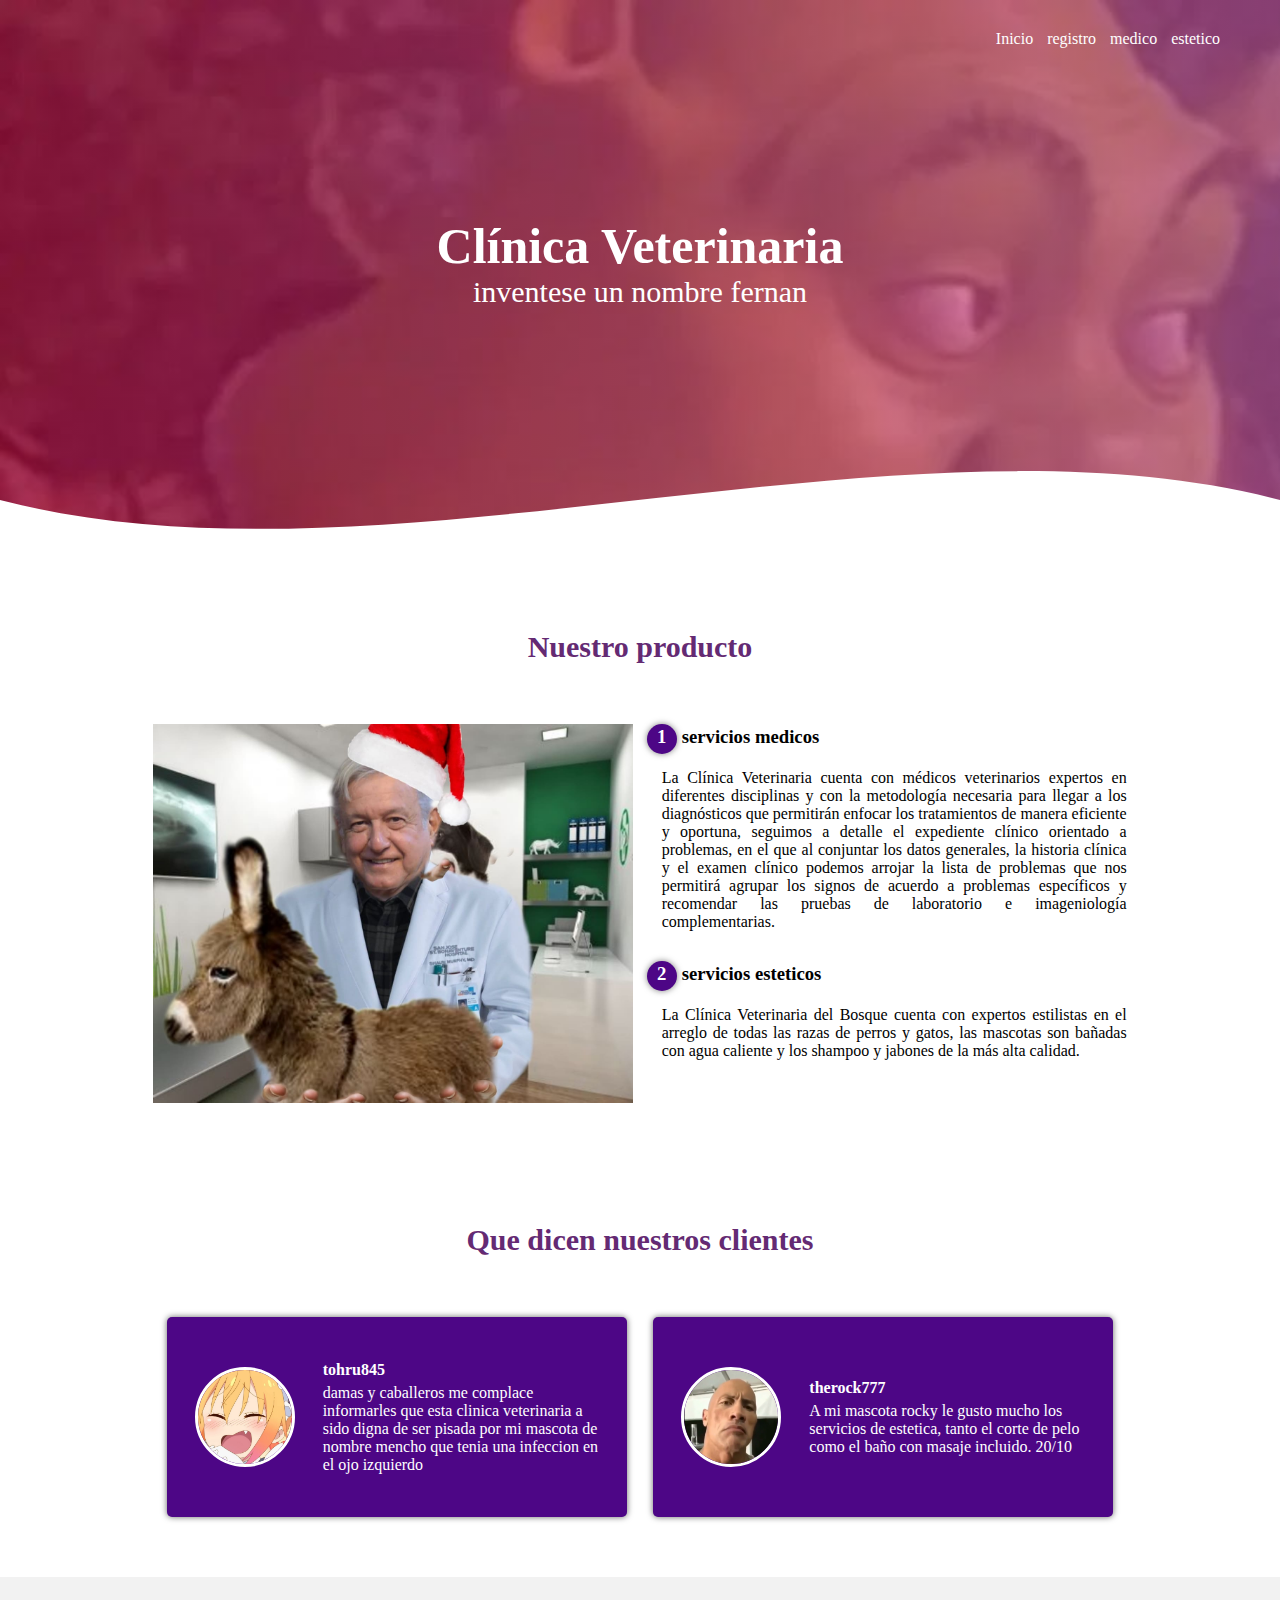
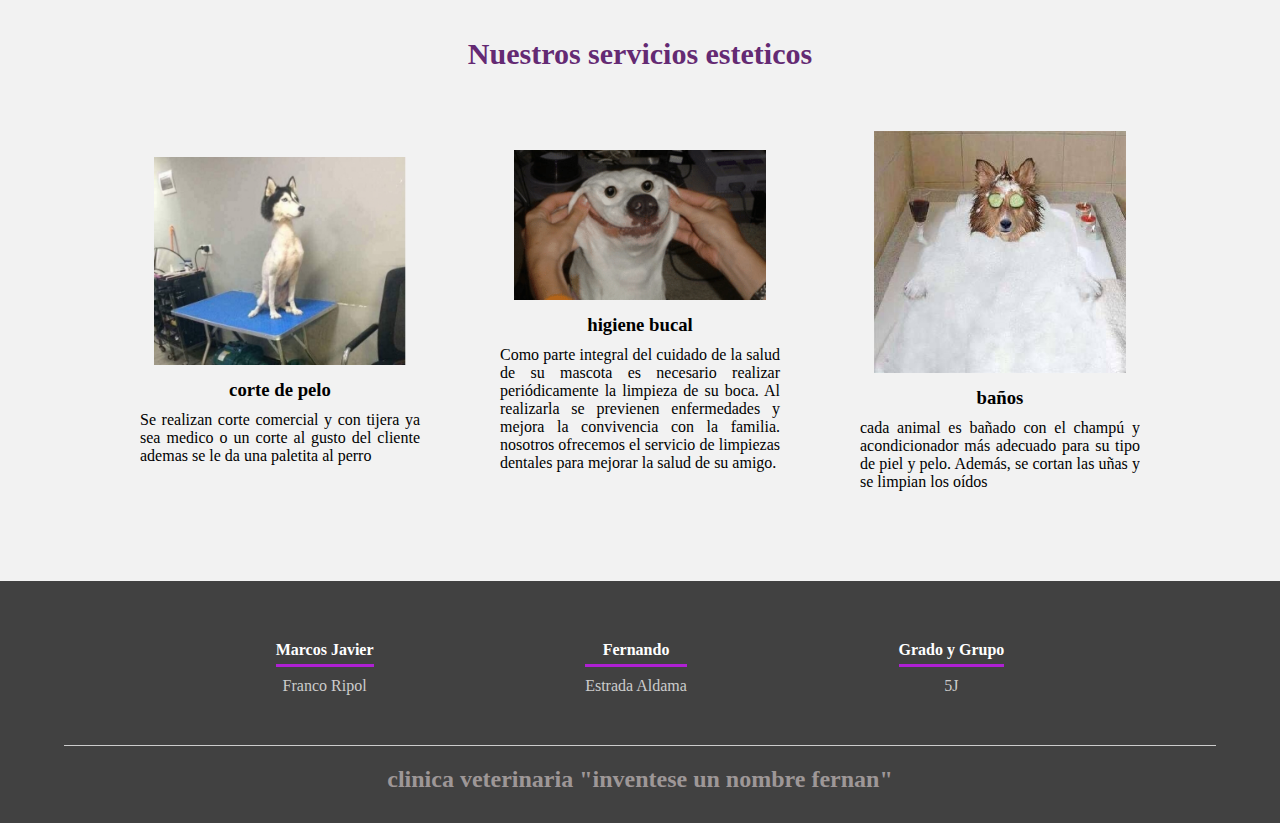
<file: index.html>
<!DOCTYPE html>
<html lang="es">

<head>
    <meta charset="UTF-8">
    <meta name="viewport" content="width=device-width, initial-scale=1.0">
    <meta http-equiv="X-UA-Compatible" content="ie=edge">
    <title>pagina web con base de datos veterinaria</title>
    <link rel="stylesheet" href="css/estilos.css">
</head>

<body>
    <header>
        <nav>
            <a href="index.html">Inicio</a>
            <a href="registro.html">registro</a>
            <a href="medico.html">medico</a>
            <a href="estetico.html">estetico</a>
        </nav>
        <section class="textos-header">
            <h1>Clínica Veterinaria</h1>
            <h2>inventese un nombre fernan</h2>
        </section>
        <div class="wave" style="height: 150px; overflow: hidden;"><svg viewBox="0 0 500 150" preserveAspectRatio="none"
                style="height: 100%; width: 100%;">
                <path d="M0.00,49.98 C150.00,150.00 349.20,-50.00 500.00,49.98 L500.00,150.00 L0.00,150.00 Z"
                    style="stroke: none; fill: #fff;"></path>
            </svg></div>
    </header>
    <main>
        <section class="contenedor sobre-nosotros">
            <h2 class="titulo">Nuestro producto</h2>
            <div class="contenedor-sobre-nosotros">
                <img src="img/h1.jpg" alt="" class="imagen-about-us">
                <div class="contenido-textos">
                    <h3><span>1</span>servicios medicos</h3>
                    <p>La Clínica Veterinaria cuenta con médicos veterinarios expertos en diferentes disciplinas y con la metodología necesaria para llegar a los diagnósticos que permitirán enfocar los tratamientos de manera eficiente y oportuna, seguimos a detalle el expediente clínico orientado a problemas, en el que al conjuntar los datos generales, la historia clínica y el examen clínico podemos arrojar la lista de problemas que nos permitirá agrupar los signos de acuerdo a problemas específicos y recomendar las pruebas de laboratorio e imageniología complementarias.</p>
                    <h3><span>2</span>servicios esteticos</h3>
                    <p>La Clínica Veterinaria del Bosque cuenta con expertos estilistas en el arreglo de todas las razas de perros y gatos, las mascotas son bañadas con agua caliente y los shampoo y jabones de la más alta calidad.</p>
                </div>
            </div>
        </section>
        <section class="clientes contenedor">
            <h2 class="titulo">Que dicen nuestros clientes</h2>
            <div class="cards">
                <div class="card">
                    <img src="img/face1.jpeg" alt="">
                    <div class="contenido-texto-card">
                        <h4>tohru845</h4>
                        <p>damas y caballeros me complace informarles que esta clinica veterinaria a sido digna de ser pisada por mi mascota de nombre mencho que tenia una infeccion en el ojo izquierdo </p>
                    </div>
                </div>
                <div class="card">
                    <img src="img/face2.jpg" alt="">
                    <div class="contenido-texto-card">
                        <h4>therock777</h4>
                        <p>A mi mascota rocky le gusto mucho los servicios de estetica, tanto el corte de pelo como el baño con masaje incluido. 20/10 </p>
                    </div>
                </div>
            </div>
        </section>
        <section class="about-services">
            <div class="contenedor">
                <h2 class="titulo">Nuestros servicios esteticos</h2>
                <div class="servicio-cont">
                    <div class="servicio-ind">
                        <img src="img/img3.jpg" alt="">
                        <h3>corte de pelo</h3>
                        <p>Se realizan corte comercial y con tijera ya sea medico o un corte al gusto del cliente ademas se le da una paletita al perro</p>
                    </div>
                    <div class="servicio-ind">
                        <img src="img/img1.png" alt="">
                        <h3>higiene bucal</h3>
                        <p>Como parte integral del cuidado de la salud de su mascota es necesario realizar periódicamente la limpieza de su boca. Al realizarla se previenen enfermedades y mejora la convivencia con la familia. nosotros ofrecemos el servicio de limpiezas dentales para mejorar la salud de su amigo.</p>
                    </div>
                    <div class="servicio-ind">
                        <img src="img/img2.jpg" alt="">
                        <h3>baños</h3>
                        <p>cada animal es bañado con el champú y acondicionador más adecuado para su tipo de piel y pelo. Además, se cortan las uñas y se limpian los oídos</p>
                    </div>
                </div>
            </div>
        </section>
    </main>
    <footer>
        <div class="contenedor-footer">
            <div class="content-foo">
                <h4>Marcos Javier</h4>
                <p>Franco Ripol</p>
            </div>
            <div class="content-foo">
                <h4>Fernando</h4>
                <p>Estrada Aldama</p>
            </div>
            <div class="content-foo">
                <h4>Grado y Grupo</h4>
                <p>5J</p>
            </div>
        </div>
        <h2 class="titulo-final">clinica veterinaria "inventese un nombre fernan"</h2>
    </footer>
</body>

</html>
</file>
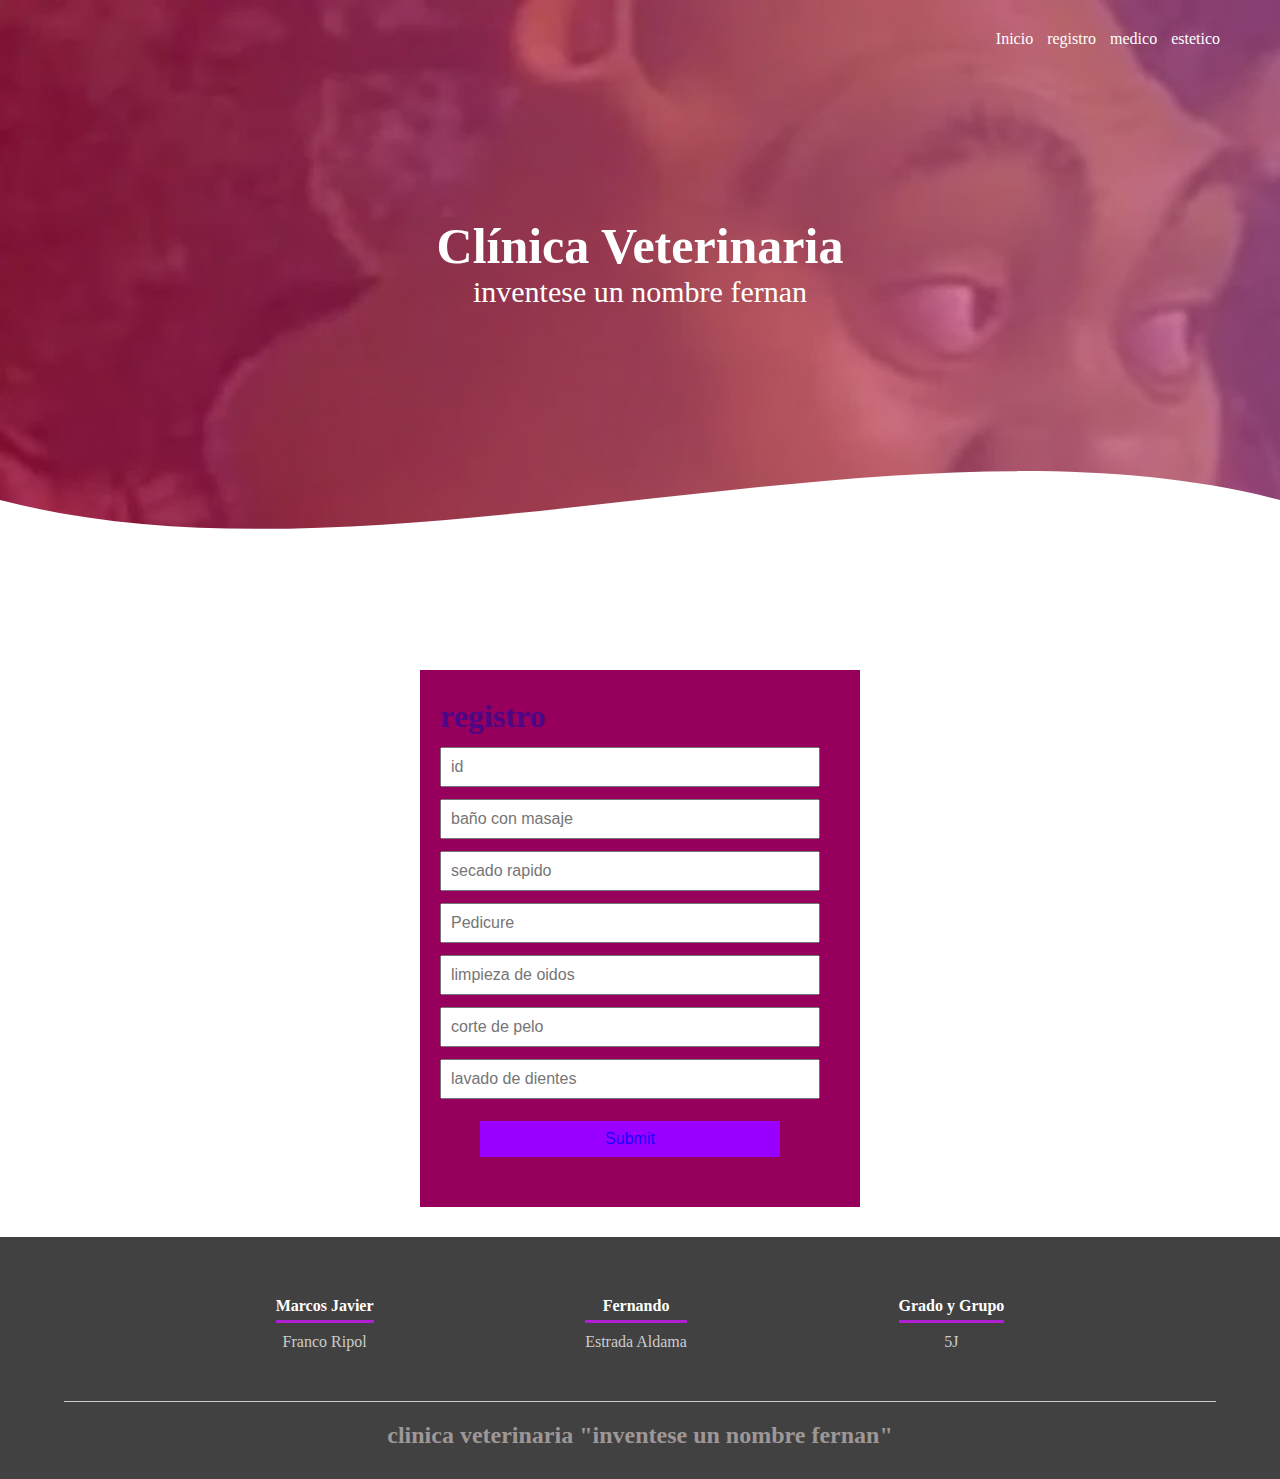
<file: estetico.html>
<!DOCTYPE html>
<html lang="es">

    <head>
        <meta charset="UTF-8">
        <meta name="viewport" content="width=device-width, initial-scale=1.0">
        <meta http-equiv="X-UA-Compatible" content="ie=edge">
        <title>pagina web con base de datos veterinaria</title>
        <link rel="stylesheet" href="css/estilos.css">
    </head>

<body>
    <header>
        <nav>
            <a href="index.html">Inicio</a>
            <a href="registro.html">registro</a>
            <a href="medico.html">medico</a>
            <a href="estetico.html">estetico</a>
        </nav>
        <section class="textos-header">
            <h1>Clínica Veterinaria</h1>
            <h2>inventese un nombre fernan</h2>
        </section>
        <div class="wave" style="height: 150px; overflow: hidden;"><svg viewBox="0 0 500 150" preserveAspectRatio="none"
                style="height: 100%; width: 100%;">
                <path d="M0.00,49.98 C150.00,150.00 349.20,-50.00 500.00,49.98 L500.00,150.00 L0.00,150.00 Z"
                    style="stroke: none; fill: #fff;"></path>
            </svg></div>
    </header>
    <form method="post">
    	<h1 class="h">registro</h1>
    	<input type="number" name="id" placeholder="id">
        <input type="text" name="name" placeholder="baño con masaje">
    	<input type="text" name="name" placeholder="secado rapido">
		<input type="text" name="name" placeholder="Pedicure">
        <input type="text" name="name" placeholder="limpieza de oidos">
    	<input type="text" name="altura" placeholder="corte de pelo">
		<input type="text" name="alergias" placeholder="lavado de dientes">
    	<input type="submit" name="register">
    </form>
    <footer>
        <div class="contenedor-footer">
            <div class="content-foo">
                <h4>Marcos Javier</h4>
                <p>Franco Ripol</p>
            </div>
            <div class="content-foo">
                <h4>Fernando</h4>
                <p>Estrada Aldama</p>
            </div>
            <div class="content-foo">
                <h4>Grado y Grupo</h4>
                <p>5J</p>
            </div>
        </div>
        <h2 class="titulo-final">clinica veterinaria "inventese un nombre fernan"</h2>
    </footer>
</body>

</html>
</file>
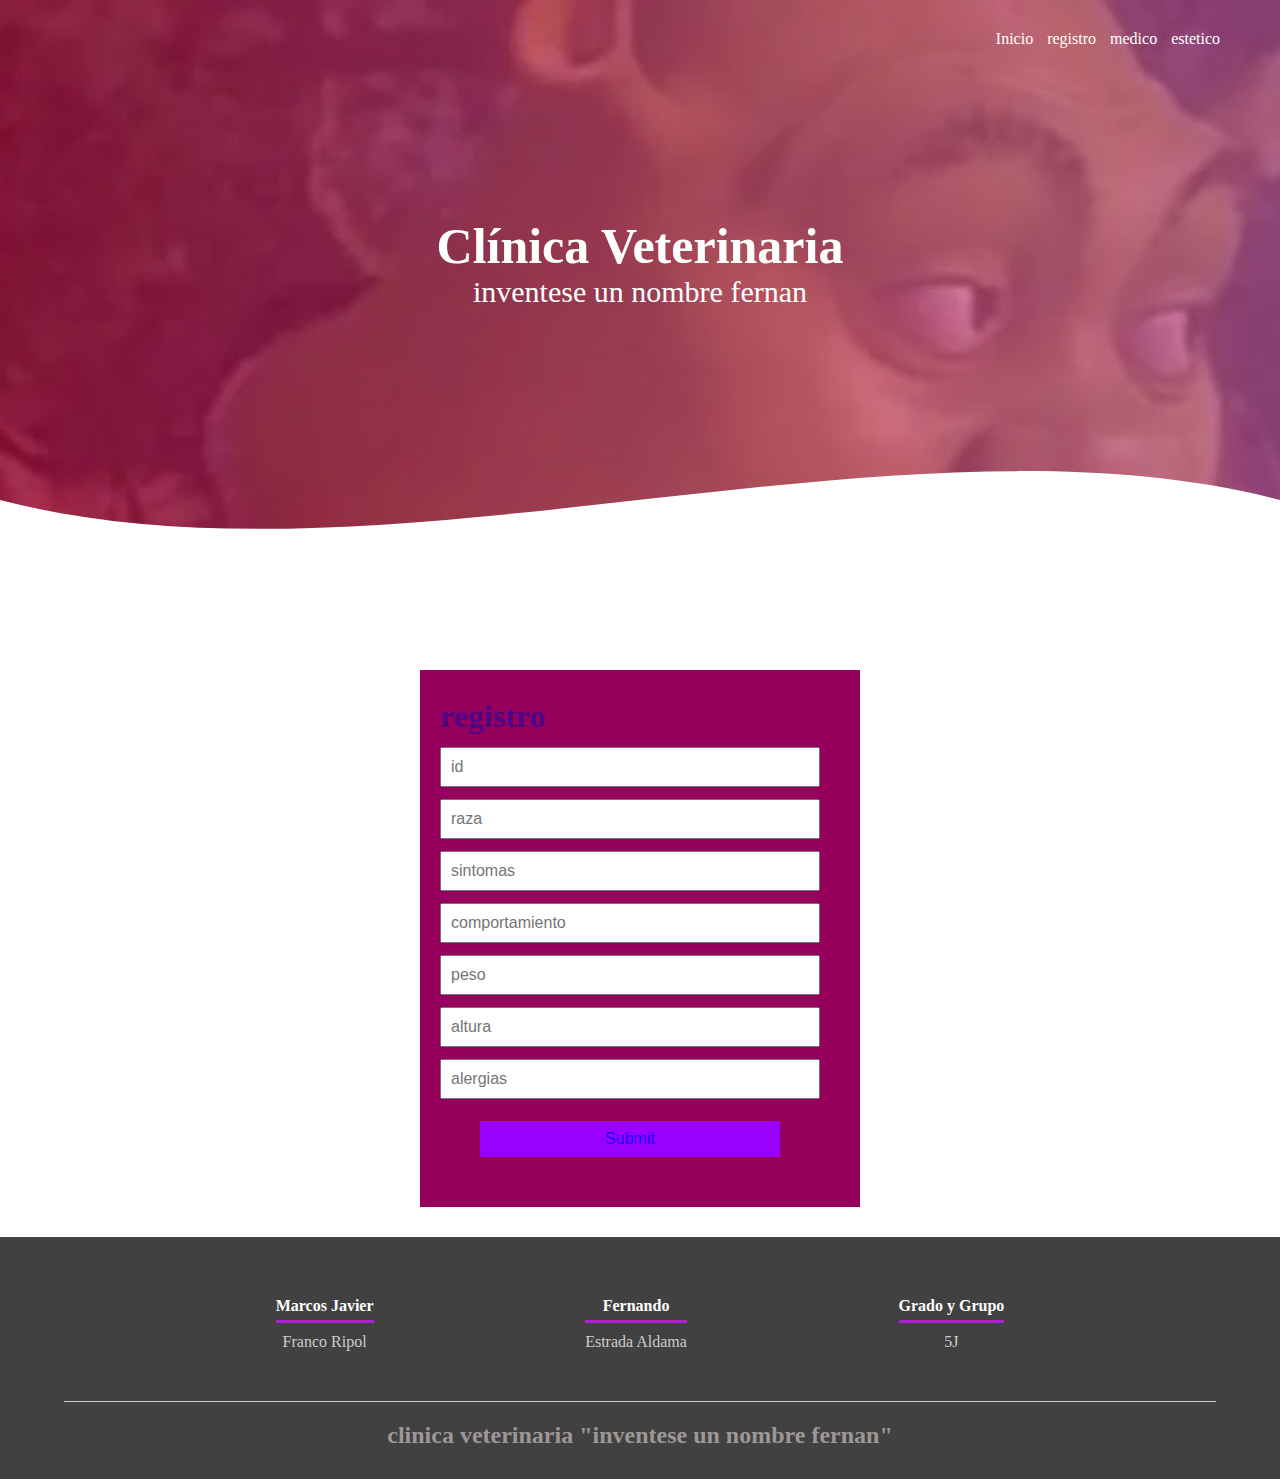
<file: medico.html>
<!DOCTYPE html>
<html lang="es">

    <head>
        <meta charset="UTF-8">
        <meta name="viewport" content="width=device-width, initial-scale=1.0">
        <meta http-equiv="X-UA-Compatible" content="ie=edge">
        <title>pagina web con base de datos veterinaria</title>
        <link rel="stylesheet" href="css/estilos.css">
    </head>
<body>
    <header>
        <nav>
            <a href="index.html">Inicio</a>
            <a href="registro.html">registro</a>
            <a href="medico.html">medico</a>
            <a href="estetico.html">estetico</a>
        </nav>
        <section class="textos-header">
            <h1>Clínica Veterinaria</h1>
            <h2>inventese un nombre fernan</h2>
        </section>
        <div class="wave" style="height: 150px; overflow: hidden;"><svg viewBox="0 0 500 150" preserveAspectRatio="none"
                style="height: 100%; width: 100%;">
                <path d="M0.00,49.98 C150.00,150.00 349.20,-50.00 500.00,49.98 L500.00,150.00 L0.00,150.00 Z"
                    style="stroke: none; fill: #fff;"></path>
            </svg></div>
    </header>
    <form method="post">
    	<h1 class="h">registro</h1>
    	<input type="number" name="id" placeholder="id">
        <input type="text" name="name" placeholder="raza">
    	<input type="text" name="name" placeholder="sintomas">
		<input type="text" name="name" placeholder="comportamiento">
        <input type="text" name="name" placeholder="peso">
    	<input type="text" name="altura" placeholder="altura">
		<input type="text" name="alergias" placeholder="alergias">
    	<input type="submit" name="register">
    </form>
    <footer>
        <div class="contenedor-footer">
            <div class="content-foo">
                <h4>Marcos Javier</h4>
                <p>Franco Ripol</p>
            </div>
            <div class="content-foo">
                <h4>Fernando</h4>
                <p>Estrada Aldama</p>
            </div>
            <div class="content-foo">
                <h4>Grado y Grupo</h4>
                <p>5J</p>
            </div>
        </div>
        <h2 class="titulo-final">clinica veterinaria "inventese un nombre fernan"</h2>
    </footer>
</body>

</html>
</file>
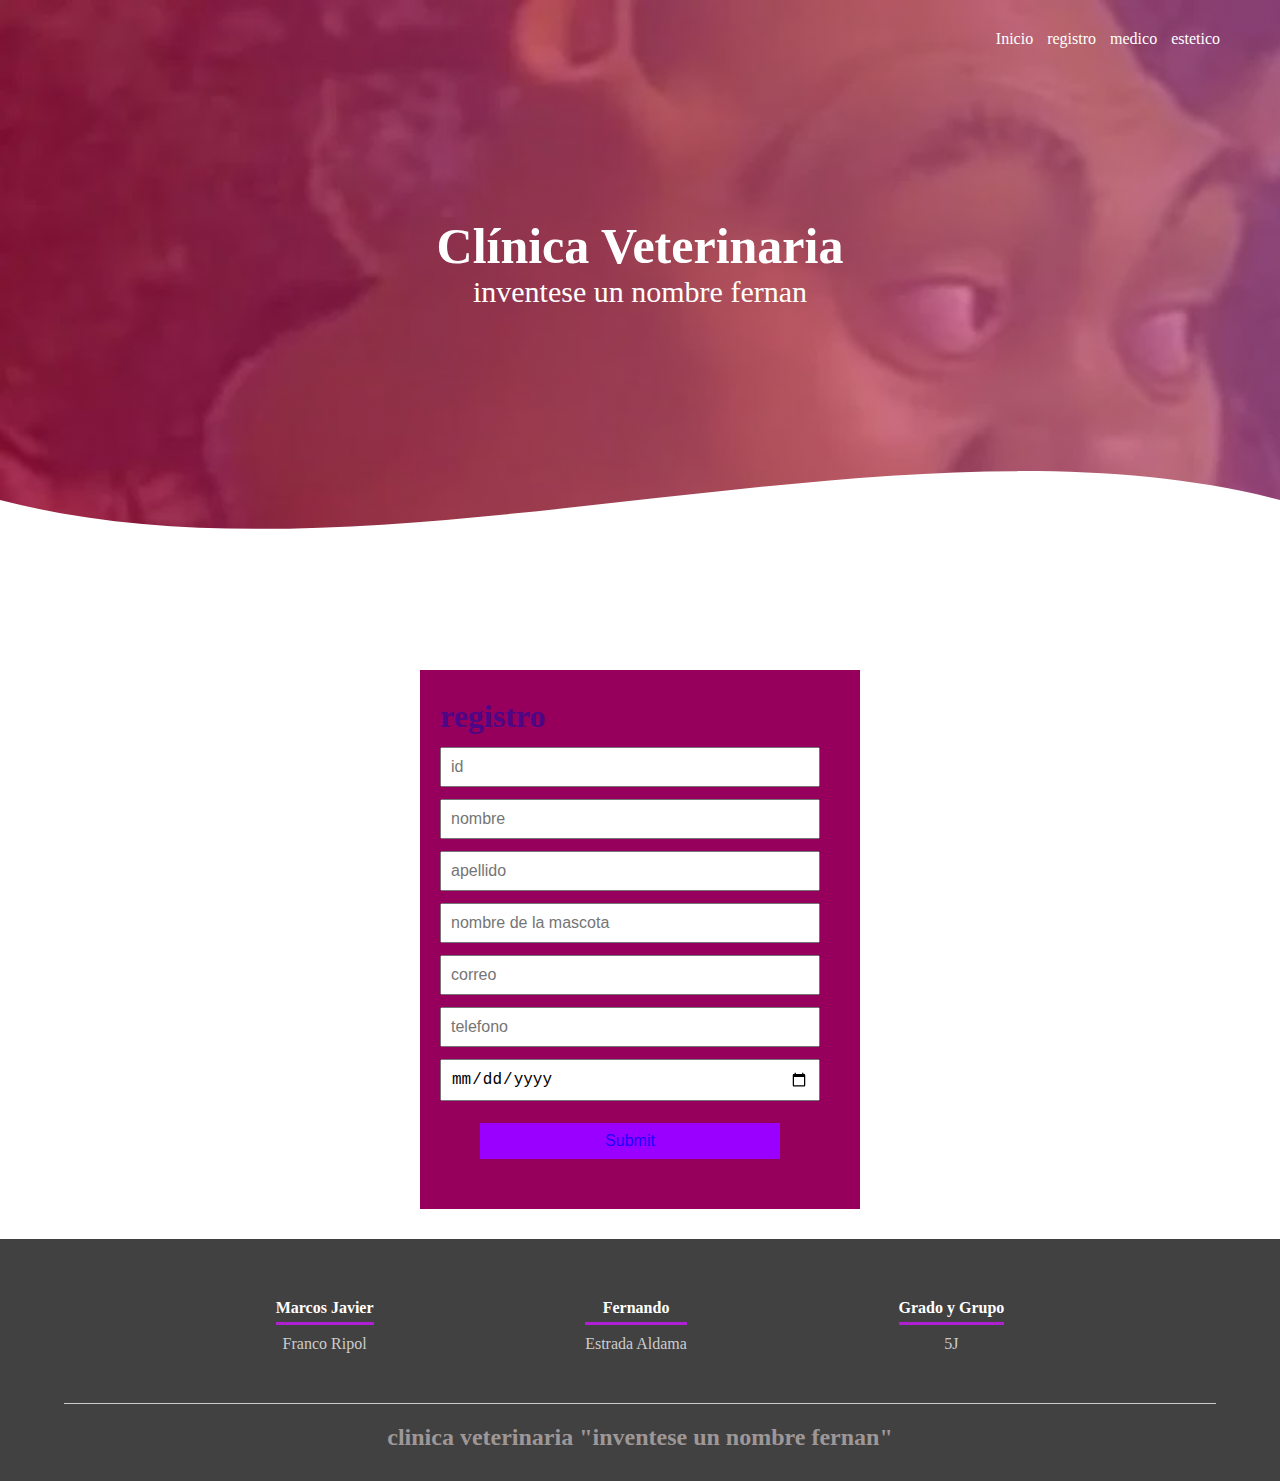
<file: registro.html>
<!DOCTYPE html>
<html lang="es">

    <head>
        <meta charset="UTF-8">
        <meta name="viewport" content="width=device-width, initial-scale=1.0">
        <meta http-equiv="X-UA-Compatible" content="ie=edge">
        <title>pagina web con base de datos veterinaria</title>
        <link rel="stylesheet" href="css/estilos.css">
    </head>
<body>
    <header>
        <nav>
            <a href="index.html">Inicio</a>
            <a href="registro.html">registro</a>
            <a href="medico.html">medico</a>
            <a href="estetico.html">estetico</a>
        </nav>
        <section class="textos-header">
            <h1>Clínica Veterinaria</h1>
            <h2>inventese un nombre fernan</h2>
        </section>
        <div class="wave" style="height: 150px; overflow: hidden;"><svg viewBox="0 0 500 150" preserveAspectRatio="none"
                style="height: 100%; width: 100%;">
                <path d="M0.00,49.98 C150.00,150.00 349.20,-50.00 500.00,49.98 L500.00,150.00 L0.00,150.00 Z"
                    style="stroke: none; fill: #fff;"></path>
            </svg></div>
    </header>
    <form method="post">
    	<h1 class="h">registro</h1>
    	<input type="number" name="id" placeholder="id">
        <input type="text" name="name" placeholder="nombre">
    	<input type="text" name="name" placeholder="apellido">
		<input type="text" name="name" placeholder="nombre de la mascota">
        <input type="email" name="name" placeholder="correo">
    	<input type="tel" name="tel" placeholder="telefono">
		<input type="date" name="week" placeholder="horario">
    	<input type="submit" name="register">
    </form>
    <footer>
        <div class="contenedor-footer">
            <div class="content-foo">
                <h4>Marcos Javier</h4>
                <p>Franco Ripol</p>
            </div>
            <div class="content-foo">
                <h4>Fernando</h4>
                <p>Estrada Aldama</p>
            </div>
            <div class="content-foo">
                <h4>Grado y Grupo</h4>
                <p>5J</p>
            </div>
        </div>
        <h2 class="titulo-final">clinica veterinaria "inventese un nombre fernan"</h2>
    </footer>
</body>

</html>
</file>
<file: css/estilos.css>
* {
    margin: 0;
    padding: 0;
    box-sizing: border-box;
}

body {
    font-family: 'open sans';
}

.contenedor {
    padding: 60px 0;
    width: 90%;
    max-width: 1000px;
    margin: auto;
    overflow: hidden;
}

.titulo {
    color: #642a73;
    font-size: 30px;
    text-align: center;
    margin-bottom: 60px;
}

/* Header */

header {
    width: 100%;
    height: 600px;
    background: #bc4e9c;
    /* fallback for old browsers */
    background: -webkit-linear-gradient(to right, hsla(340, 95%, 50%, 0.459), hsla(317, 45%, 52%, 0.664)), url(../img/xd.jpg);
    /* Chrome 10-25, Safari 5.1-6 */
    background: linear-gradient(to right, hsla(340, 95%, 50%, 0.459), hsla(317, 45%, 52%, 0.664)), url(../img/xd.jpg);
    /* W3C, IE 10+/ Edge, Firefox 16+, Chrome 26+, Opera 12+, Safari 7+ */
    background-size: cover;
    background-attachment: fixed;
    position: relative;
}

nav{
    text-align: right;
    padding: 30px 50px 0 0;
}

nav > a{
    color:#fff;
    font-weight: 300;
    text-decoration: none;
    margin-right: 10px;
}

nav > a:hover{
    text-decoration: underline;
}

header .textos-header{
    display: flex;
    height: 430px;
    width: 100%;
    align-items: center;
    justify-content: center;
    flex-direction: column;
    text-align: center;
}

.textos-header h1{
    font-size: 50px;
    color:#fff;
}

.textos-header h2{
    font-size: 30px;
    font-weight: 300;
    color:#fff;
}

.wave{
    position: absolute;
    bottom: 0;
    width: 100%;
}

/* About us */

main .sobre-nosotros{
    padding: 30px 0 60px 0;
}
.contenedor-sobre-nosotros{
    display: flex;
    justify-content: space-evenly;
}

.imagen-about-us{
    width: 48%;
}

.sobre-nosotros .contenido-textos{
    width: 48%;
}

.contenido-textos h3{
    margin-bottom: 15px;
}

.contenido-textos h3 span{
    background: #4d0686;
    color: #fff;
    border-radius: 50%;
    display: inline-block;
    text-align: center;
    width: 30px;
    height: 30px;
    padding: 2px;
    box-shadow: 0 0 6px 0 rgba(0, 0, 0, .5);
    margin-right: 5px;
}

.contenido-textos p{
    padding: 0px 0px 30px 15px;
    font-weight: 300;
    text-align: justify;
}

/* Clients */

.cards{
    display: flex;
    justify-content: space-evenly;
}

.cards .card{
    background: #4d0686;
    display: flex;
    width: 46%;
    height: 200px;
    align-items: center;
    justify-content: space-evenly;
    border-radius: 5px;
    box-shadow: 0 0 6px 0 rgba(0, 0, 0, 0.6);
}

.cards .card img{
    width: 100px;
    height: 100px;
    object-fit: cover;
    border: 3px solid #fff;
    border-radius: 50%;
    display: block;
}

.cards .card > .contenido-texto-card{
    width: 60%;
    color: #fff;
}

.cards .card > .contenido-texto-card p{
    font-weight: 300;
    padding-top: 5px;
}

/*  Our team */

.about-services{
    background: #f2f2f2;
    padding-bottom: 30px;
}


.servicio-cont{
    display:flex;
    justify-content: space-between;
    align-items: center;
}

.servicio-ind{
    width: 28%;
    text-align: center;
}

.servicio-ind img{
    width: 90%;
}

.servicio-ind h3{
    margin: 10px 0;
}

.servicio-ind p{
    font-weight: 300;
    text-align: justify;
}

/* footer */

footer{
    background: #414141;
    padding: 60px 0 30px 0;
    margin: auto;
    overflow: hidden;
}

.contenedor-footer{
    display: flex;
    width: 90%;
    justify-content: space-evenly;
    margin: auto;
    padding-bottom: 50px;
    border-bottom: 1px solid #ccc;
}

.content-foo{
    text-align: center;
}

.content-foo h4{
    color: #fff;
    border-bottom: 3px solid #af20d3;
    padding-bottom: 5px;
    margin-bottom: 10px;
}

.content-foo p{
    color: #ccc;
}

.titulo-final{
    text-align: center;
    font-size: 24px;
    margin: 20px 0 0 0;
    color: #9e9797;
}

form {
	padding: 50px 20px;
	background-color: #96005c;
	margin: calc(25% + 100px);
	margin-top: 70px;
	padding-top: 28px;
	margin-bottom: 30px
}
input {
	width: calc(100% - 20px);
	padding: 9px;
	margin: auto;
	margin-top: 12px;
	font-size: 16px
}

input[type='submit']{
	background-color: #9900ff;
	color: #1900ff;
	width: calc(80% - 20px);
	margin: 0 10%;
	margin-top: 22px;
	border: none;
}
.h{
    color: #4d0686;
}
</file>
